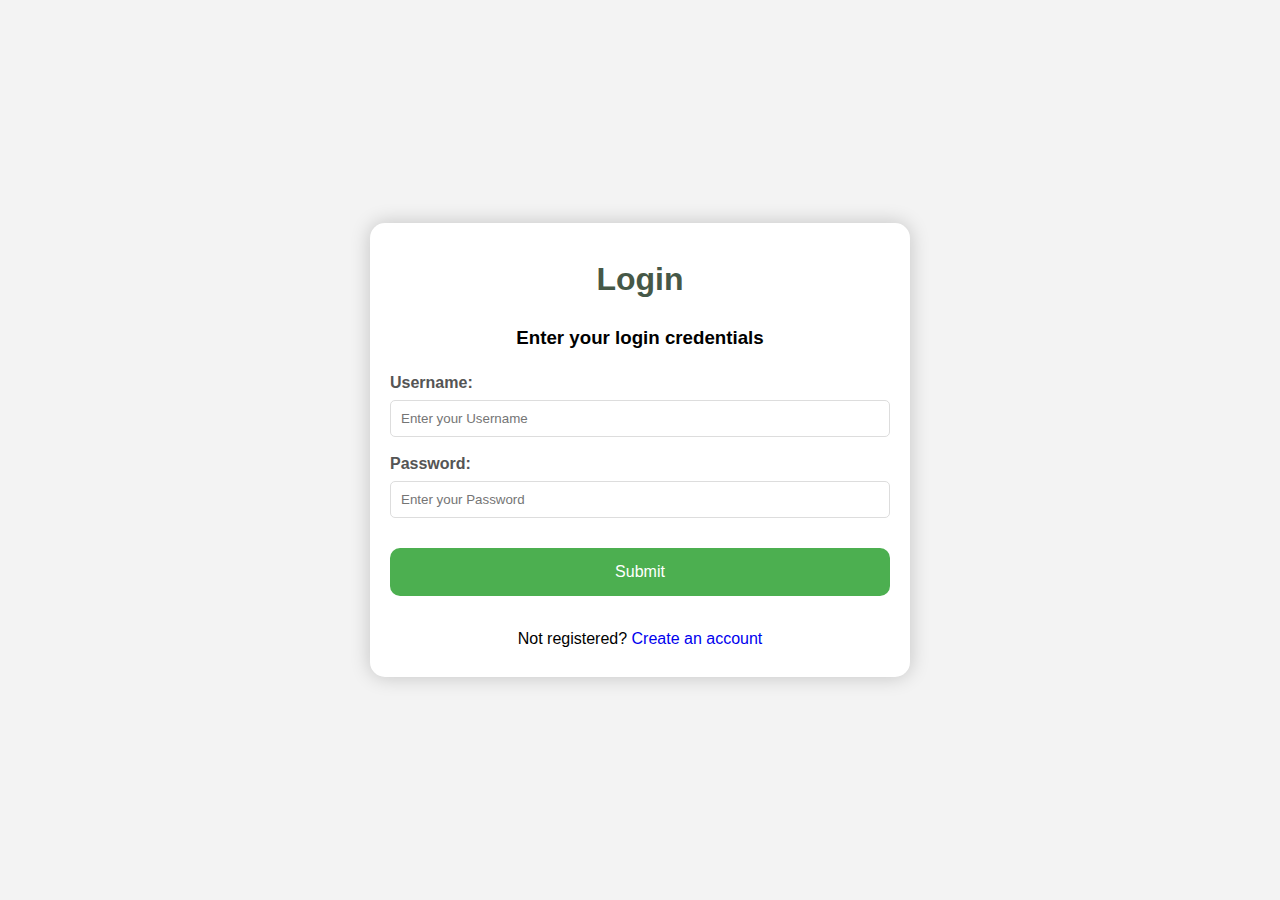
<file: index.html>
<!DOCTYPE html>
<html>

<head>
      <title>Login Page</title>
      <link rel="stylesheet" href="style.css">
</head>

<body>
    <head>

    </head>
    <main>
      <div class="main">
            <h1>Login </h1>
            <h3>Enter your login credentials</h3>
            <form action="">
                  <label for="first">
                        Username:
                  </label>
                  <input type="text" 
                         id="first" 
                         name="first" 
                         placeholder="Enter your Username" >

                  <label for="password">
                        Password:
                  </label>
                  <input type="password"
                         id="password" 
                         name="password"
                         placeholder="Enter your Password" >

                  <div class="wrap">
                        <button type="submit"
                                onclick="solve()">
                              Submit
                        </button>
                  </div>
            </form>
            <p>Not registered?
                  <a href="#"
                     style="text-decoration: none;">
                        Create an account
                  </a>
            </p>
      </div>
</body>
</main>

<footer>
    
</footer>
</html>
</file>
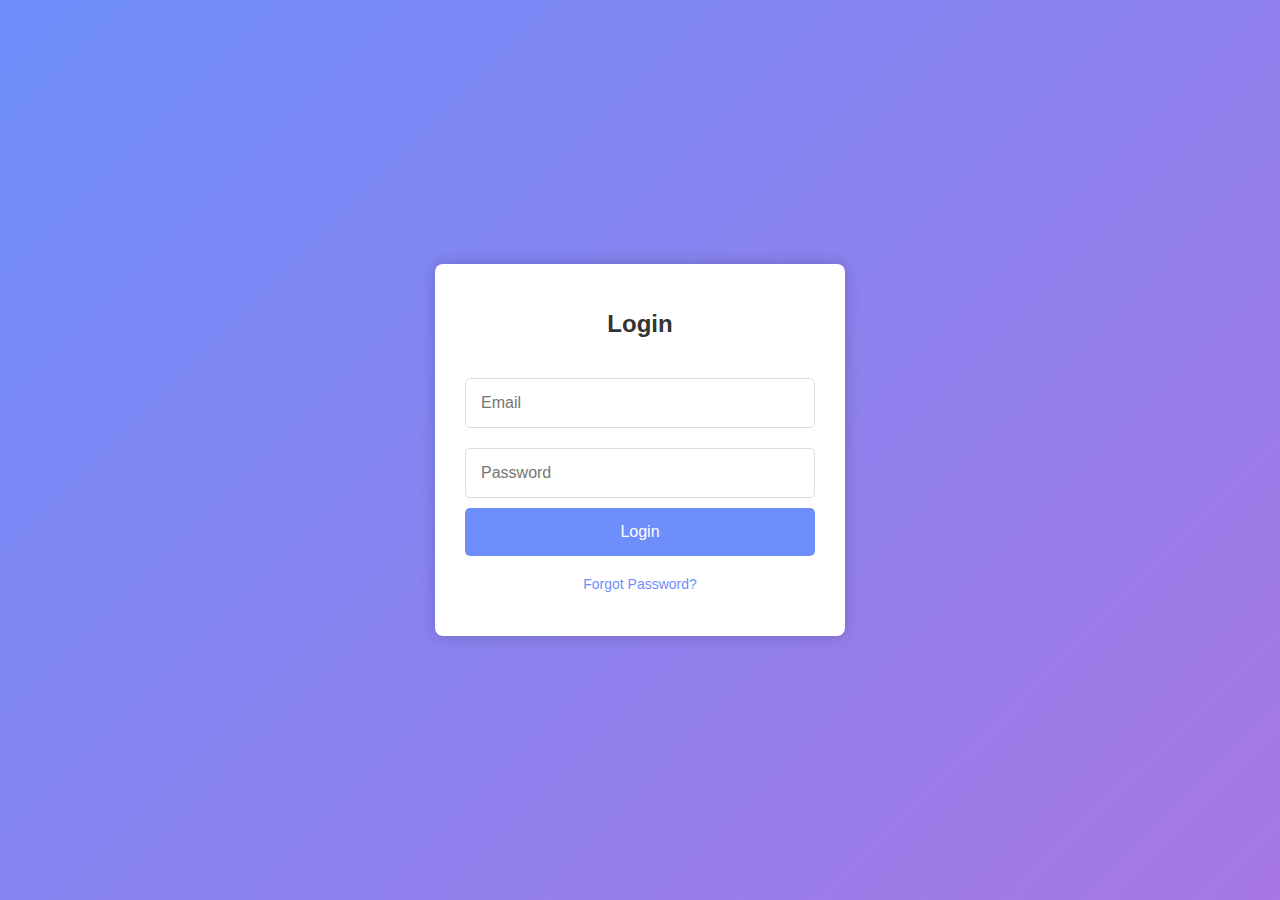
<file: login.html>
<!DOCTYPE html>
<html lang="en">
  <head>
    <meta charset="UTF-8" />
    <meta name="viewport" content="width=device-width, initial-scale=1.0" />
    <title>Login Page</title>
    <style>
      body {
        font-family: Arial, sans-serif;
        background: linear-gradient(135deg, #6e8efb, #a777e3);
        display: flex;
        justify-content: center;
        align-items: center;
        height: 100vh;
        margin: 0;
      }

      .login-container {
        background-color: white;
        padding: 30px;
        border-radius: 8px;
        box-shadow: 0 0 15px rgba(0, 0, 0, 0.2);
        width: 350px;
        text-align: center;
      }

      .login-container h1 {
        margin-bottom: 30px;
        font-size: 24px;
        color: #333;
      }

      .login-container input[type="email"],
      .login-container input[type="password"] {
        width: 100%;
        padding: 15px;
        margin: 10px 0;
        border: 1px solid #ddd;
        border-radius: 5px;
        box-sizing: border-box;
        font-size: 16px;
      }

      .login-container input[type="email"]:focus,
      .login-container input[type="password"]:focus {
        border-color: #6e8efb;
        outline: none;
      }

      .login-container button {
        width: 100%;
        padding: 15px;
        background-color: #6e8efb;
        border: none;
        border-radius: 5px;
        color: white;
        font-size: 16px;
        cursor: pointer;
        transition: background-color 0.3s ease;
      }

      .login-container button:hover {
        background-color: #5a76d4;
      }

      .login-container a {
        display: block;
        margin-top: 20px;
        color: #6e8efb;
        text-decoration: none;
        font-size: 14px;
      }

      .login-container a:hover {
        text-decoration: underline;
      }

      .error {
        color: red;
        font-size: 14px;
        margin-top: 10px;
      }
    </style>
  </head>
  <body>
    <div class="login-container">
      <h1>Login</h1>
      <form id="loginForm">
        <input type="email" id="email" placeholder="Email" required />
        <input type="password" id="password" placeholder="Password" required />
        <button type="submit">Login</button>
        <a href="#">Forgot Password?</a>
        <p id="error-message" class="error"></p>
      </form>
    </div>

    <script>
      document
        .getElementById("loginForm")
        .addEventListener("submit", function (event) {
          event.preventDefault(); // Prevent form submission

          const email = document.getElementById("email").value;
          const password = document.getElementById("password").value;
          const errorMessage = document.getElementById("error-message");

          // Email validation regex
          const emailPattern =
            /^[a-zA-Z0-9._%+-]+@[a-zA-Z0-9.-]+\.[a-zA-Z]{2,}$/;

          // Password validation regex (at least 8 characters, one uppercase, one lowercase, one number, one special character)
          const passwordPattern =
            /^(?=.[a-z])(?=.[A-Z])(?=.\d)(?=.[@$!%?&])[A-Za-z\d@$!%?&]{8,}$/;

          if (!emailPattern.test(email)) {
            errorMessage.textContent = "Please enter a valid email address.";
            return;
          }

          if (!passwordPattern.test(password)) {
            errorMessage.textContent =
              "Password must be at least 8 characters long, include an uppercase letter, a lowercase letter, a number, and a special character.";
            return;
          }

          // If validation passes
          errorMessage.textContent = ""; // Clear any error messages
          alert("Login successful!");
        });
    </script>
  </body>
</html>
</file>
<file: style.css>
/*style.css*/
body {
    display: flex;
    align-items: center;
    justify-content: center;
    font-family: sans-serif;
    line-height: 1.5;
    min-height: 100vh;
    background: #f3f3f3;
    flex-direction: column;
    margin: 0;
}

.main {
    background-color: #fff;
    border-radius: 15px;
    box-shadow: 0 0 20px rgba(0, 0, 0, 0.2);
    padding: 10px 20px;
    transition: transform 0.2s;
    width: 500px;
    text-align: center;
}

h1 {
    color: #465847;
}

label {
    display: block;
    width: 100%;
    margin-top: 10px;
    margin-bottom: 5px;
    text-align: left;
    color: #555;
    font-weight: bold;
}


input {
    display: block;
    width: 100%;
    margin-bottom: 15px;
    padding: 10px;
    box-sizing: border-box;
    border: 1px solid #ddd;
    border-radius: 5px;
}

button {
    padding: 15px;
    border-radius: 10px;
    margin-top: 15px;
    margin-bottom: 15px;
    border: none;
    color: white;
    cursor: pointer;
    background-color: #4CAF50;
    width: 100%;
    font-size: 16px;
}

.wrap {
    display: flex;
    justify-content: center;
    align-items: center;
}
</file>
